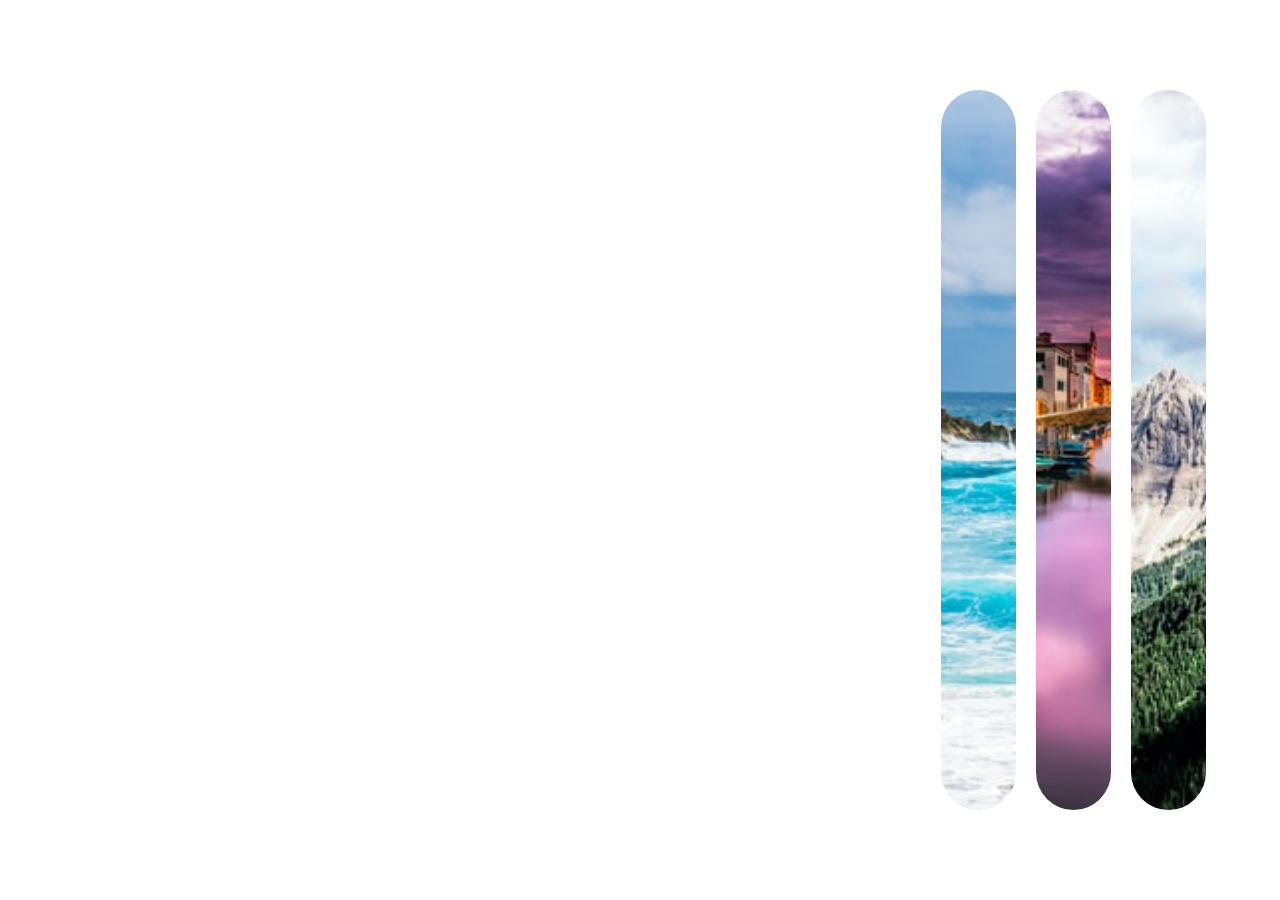
<file: index.html>
<!DOCTYPE html>
<html lang="en">
<head>
    <meta charset="UTF-8">
    <meta http-equiv="X-UA-Compatible" content="IE=edge">
    <meta name="viewport" content="width=device-width, initial-scale=1.0">
    <title>Expanding Card</title>
    <!-- <script src="https://kit.fontawesome.com/bfce3fe47c.js" crossorigin="anonymous"></script> -->
    <link rel="stylesheet" href="style.css">
</head>
<body>
    <div class="container">
        <div class="panel active" style="background-image: url('https://images.unsplash.com/photo-1558979158-65a1eaa08691?ixlib=rb-1.2.1&ixid=eyJhcHBfaWQiOjEyMDd9&auto=format&fit=crop&w=1350&q=80')">
            <h3>Explore the world</h3>
        </div>
        <div class="panel" style="background-image: url('https://images.unsplash.com/photo-1572276596237-5db2c3e16c5d?ixlib=rb-1.2.1&ixid=eyJhcHBfaWQiOjEyMDd9&auto=format&fit=crop&w=1350&q=80')">
            <h3>Wild Forest</h3>
        </div>
        <div class="panel" style="background-image: url('./images/lrns-niwvqOEYZQ8-unsplash.jpg')">
            <h3>Sunny Beach</h3>
        </div>
        <div class="panel" style="background-image: url('./images/federico-beccari-ryC3SVUeRgY-unsplash.jpg')">
            <h3>City on Winter</h3>
        </div>
        <div class="panel" style="background-image: url('./images/cristina-gottardi-p2Q1DnRahY8-unsplash.jpg')">
            <h3>Montains - Clouds</h3>
        </div>
    </div>




    <script src="script.js"></script>
</body>
</html>
</file>
<file: style.css>
@import url('https://fonts.googleapis.com/css?family=Muli&display=swap');

*{
    box-sizing: border-box;
}

body{
    height: 100vh;
    font-family: 'Muli', sans-serif;
    display: flex;
    align-items: center;
    justify-content: center;
    margin: 0;
    overflow: hidden;
}
.container{
    display: flex;
    width : 90vw;
}
.panel{
    background-size: cover;
    background-position: center;
    background-repeat: no-repeat;
    height: 80vh;
    border-radius:50px;
    color: #fff;
    cursor: pointer;
    margin: 10px;
    flex: 0.5;
    position: relative;
    transition: flex 0.7s ease-in;
}
.panel h3{
    font-size:24px;
    position: absolute;
    bottom: 20px;
    left: 20px;
    margin: 0;
    opacity: 0;
}
.panel.active{
    flex: 5;
}
.panel.active h3{
    opacity: 1;
    transition: opacity 0.3s ease-in 0.4s;
}
@media(max-width:480px){
    .contaire{
        width: 100vw;
    }
    .panel:nth-last-of-type(4),
    .panel:nth-last-of-type(5){
        display:none;
    }

}
</file>
